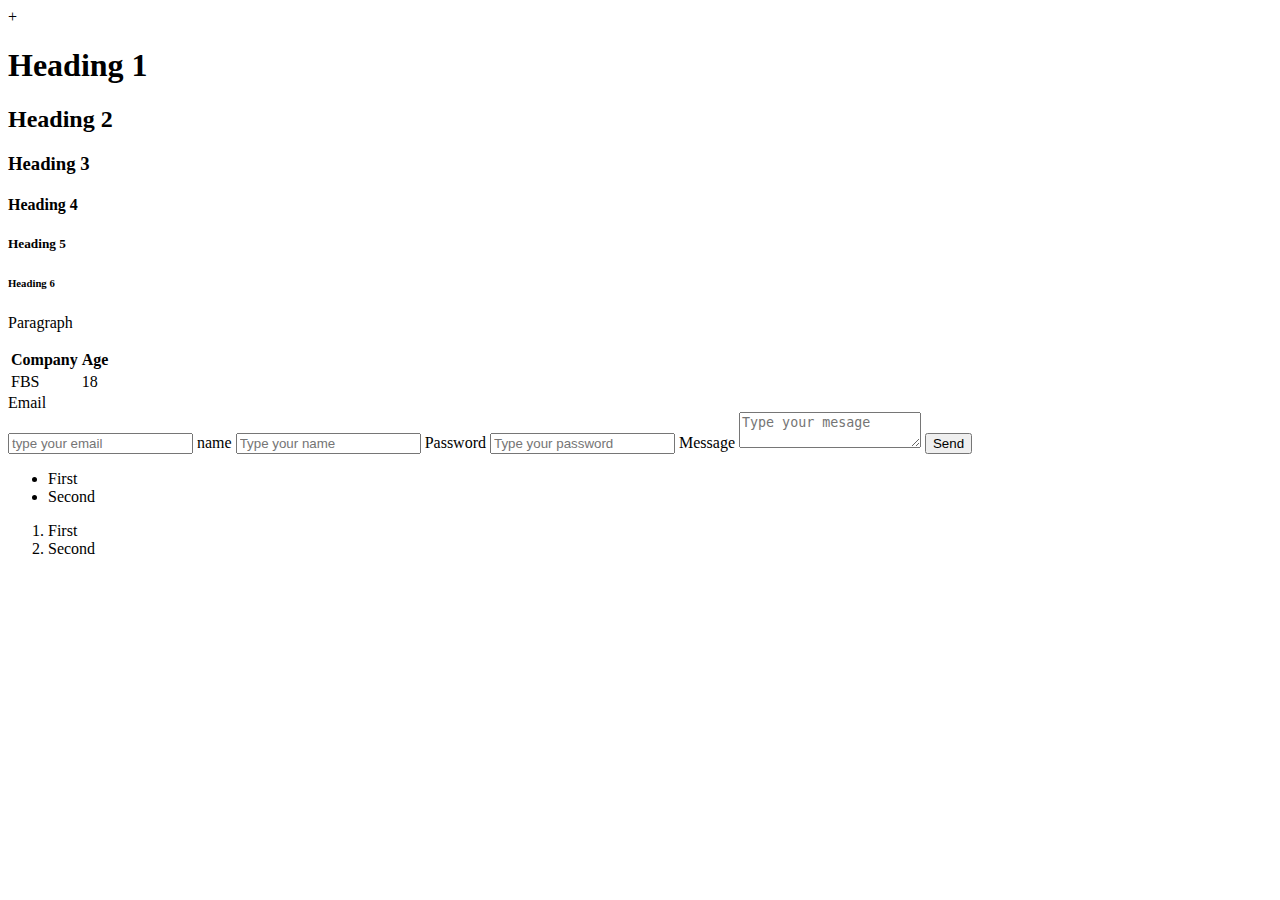
<file: index.html>
+<!DOCTYPE html>
<html lang="en">
<head>
    <meta charset="UTF-8">
    <meta name="viewport" content="width=device-width, initial-scale=1.0">
    <title>INSIDE STTYLE</title>
    <link rel="stylesheet" href="">
</head>
<body>
    <!-- HEADING TAG -->
   <h1>Heading 1</h1>
   <h2>Heading 2</h2>
   <h3>Heading 3</h3>
   <h4>Heading 4</h4>
   <h5>Heading 5</h5>
   <h6>Heading 6</h6>

   <P>Paragraph</P>

   <section id="banner">
    <div class="banner_left">
    </div>
    <div class="baner_left"></div>
    
   </section>

   <table>
      <tr>
          <th>Company</th>
          <th>Age</th>
      </tr>

    <tr>
        <td>FBS</td>
        <td>18</td>
    </tr>
    
   </table>
 <form action=""style=max-width: 10rem;>
    <!-- FOR EMAIL -->
   <form class="form">
   <div class="label">Email</div>
    <input type="email"
    placeholder="type your email">

   <!-- FOR NAME -->
    <label for="">name</label>
    <input type="Name"
    placeholder="Type your name">

    <!-- FOR PASSWORD -->
    <label for="">Password</label>
    <input type="Password"
    placeholder="Type your password">

     <!-- FOR MESSAGE -->
     <label for="">Message</label>
     <textarea Placeholder="Type your mesage" id="" ></textarea>

     <!-- FOE SEND -->
     <button>Send</button>

     <ul>
        <li>First</li>
        <li>Second</li>
     </ul>

     <ol>
        <li>First</li>
        <li>Second</li>
     </ol>

  

   </form>
</body>
</html>
</file>
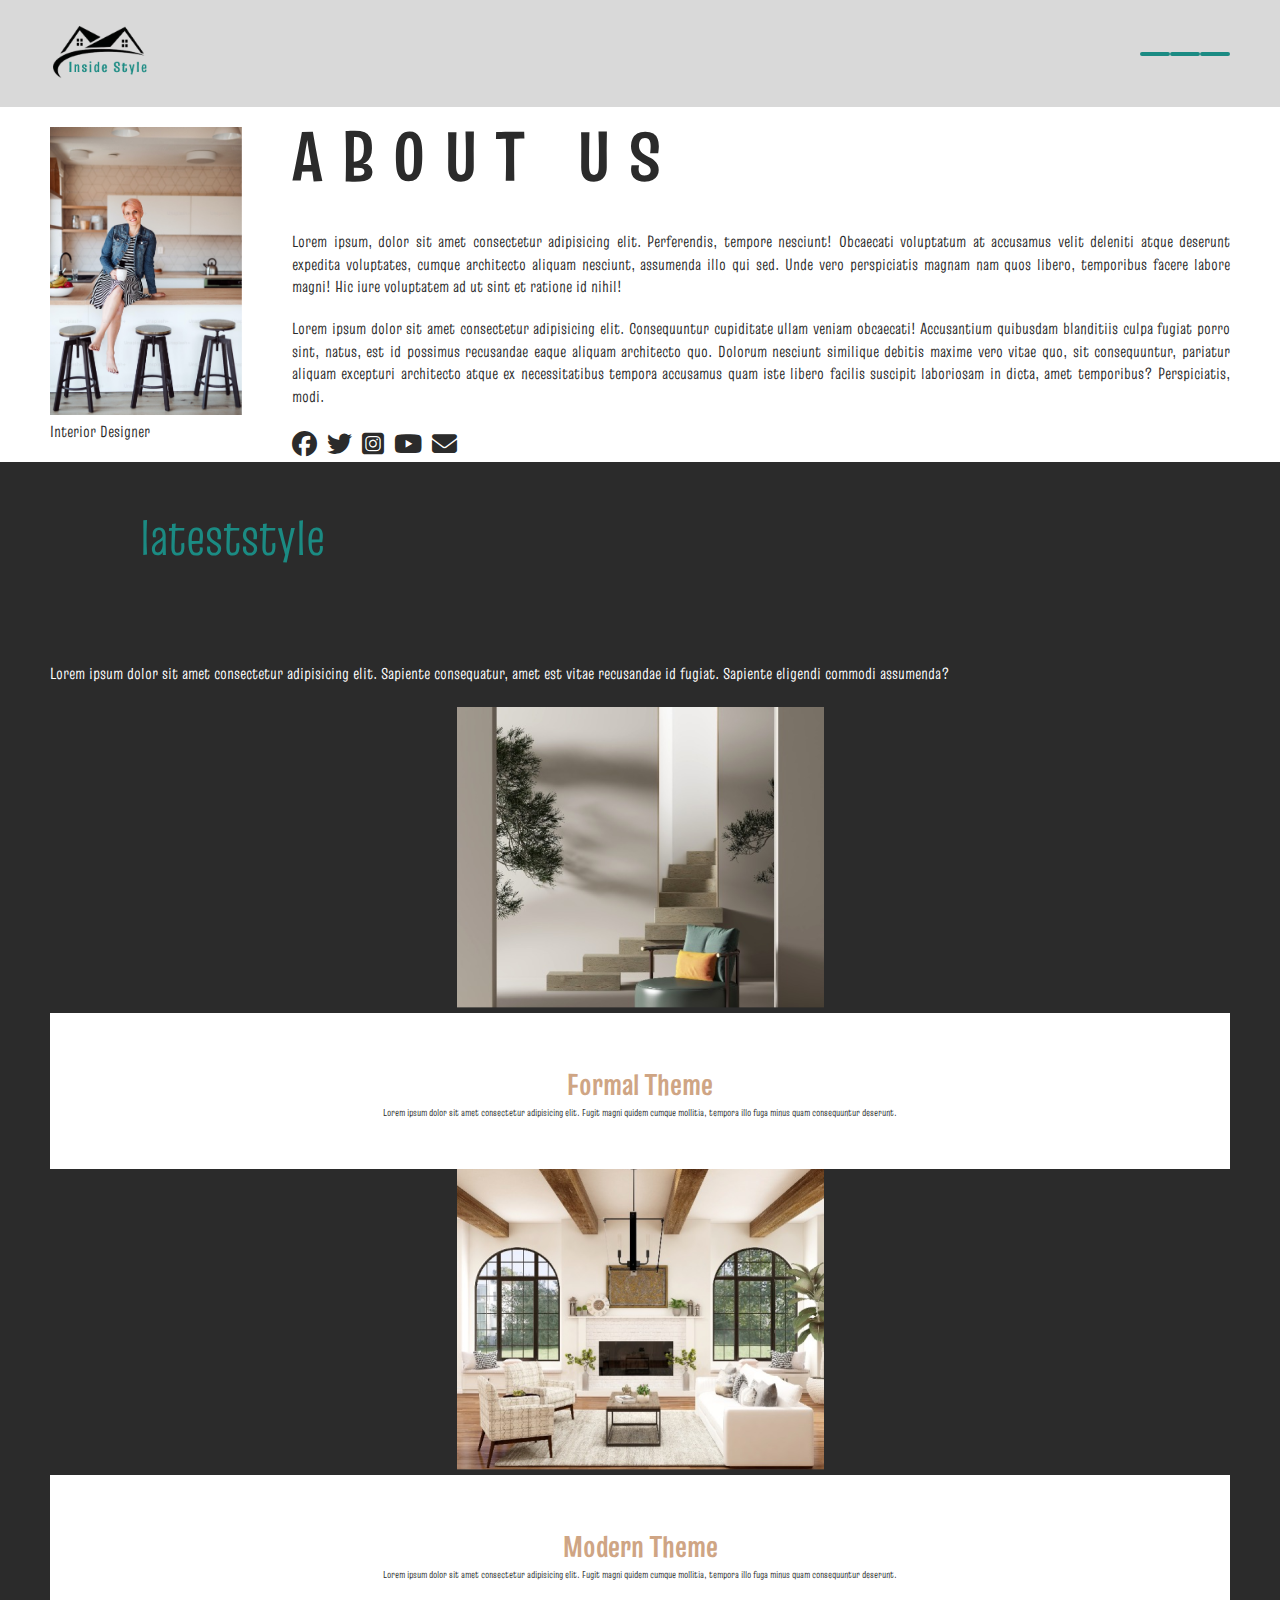
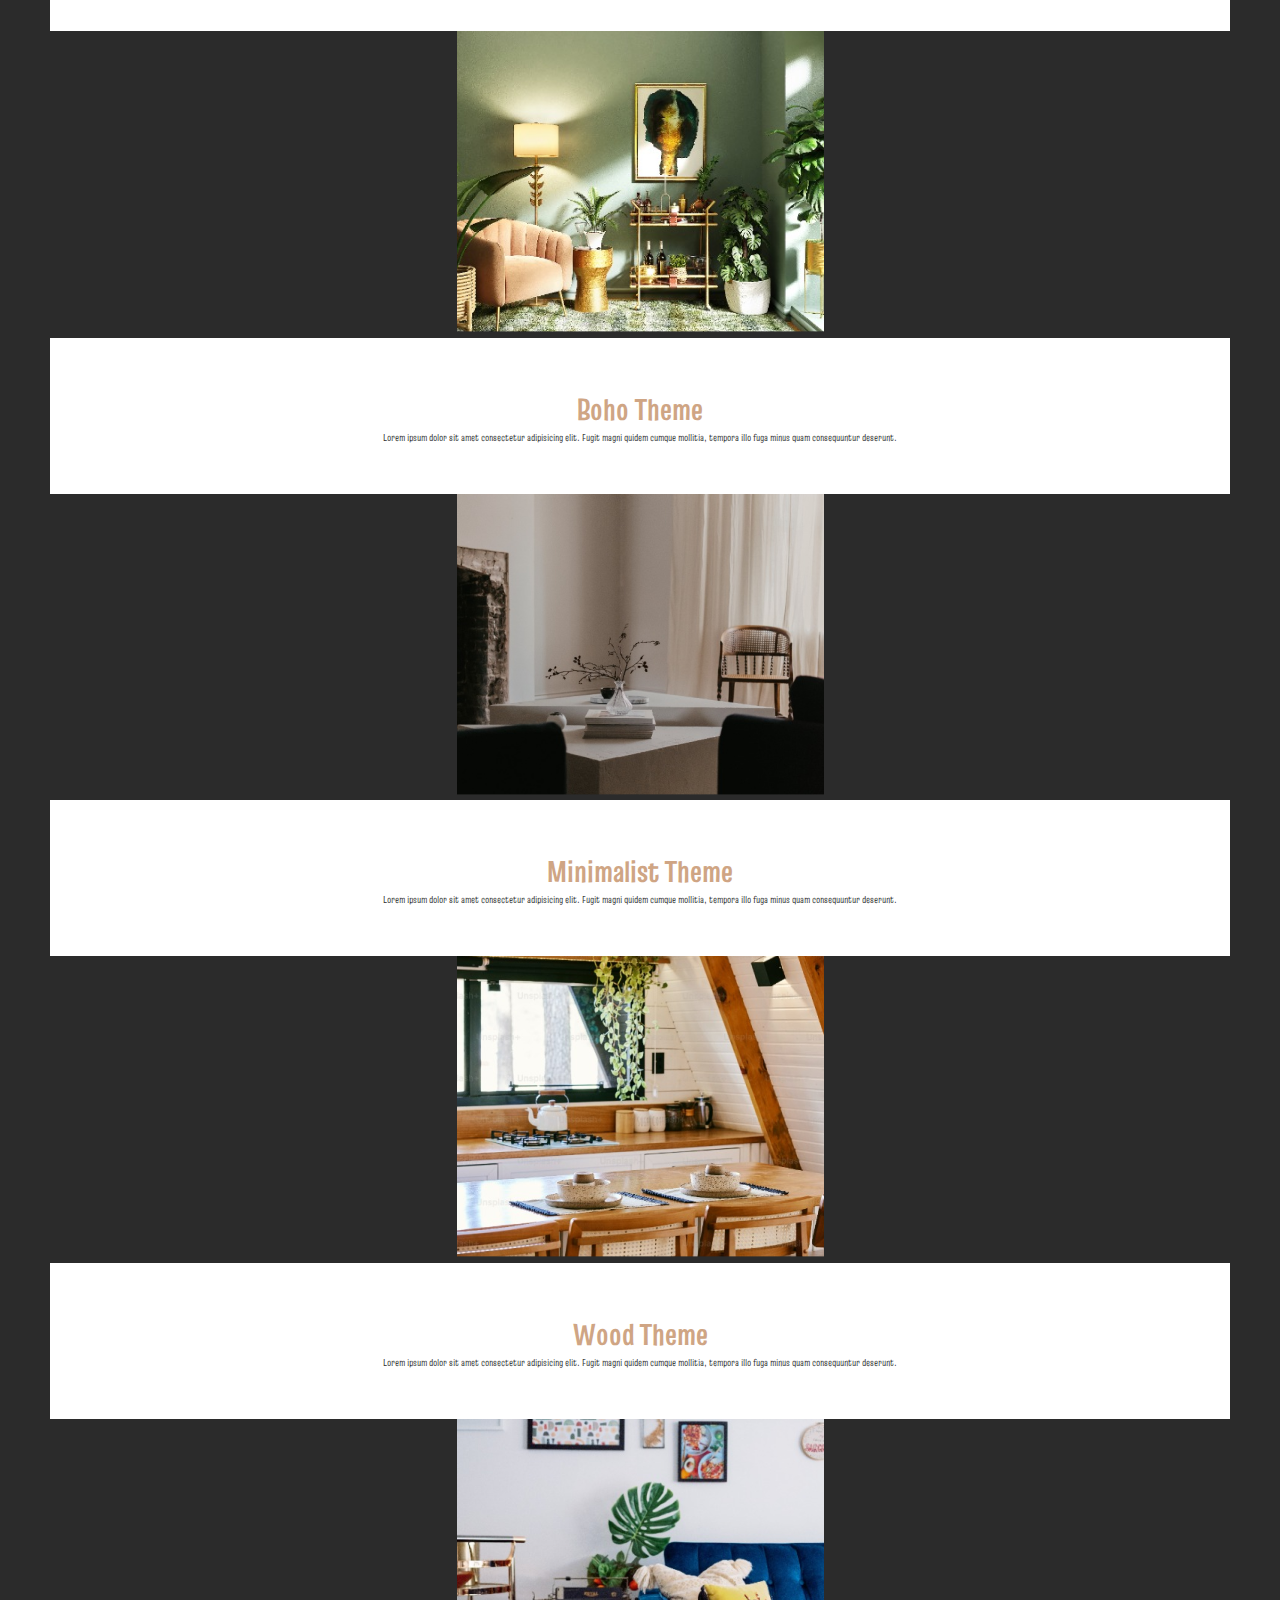
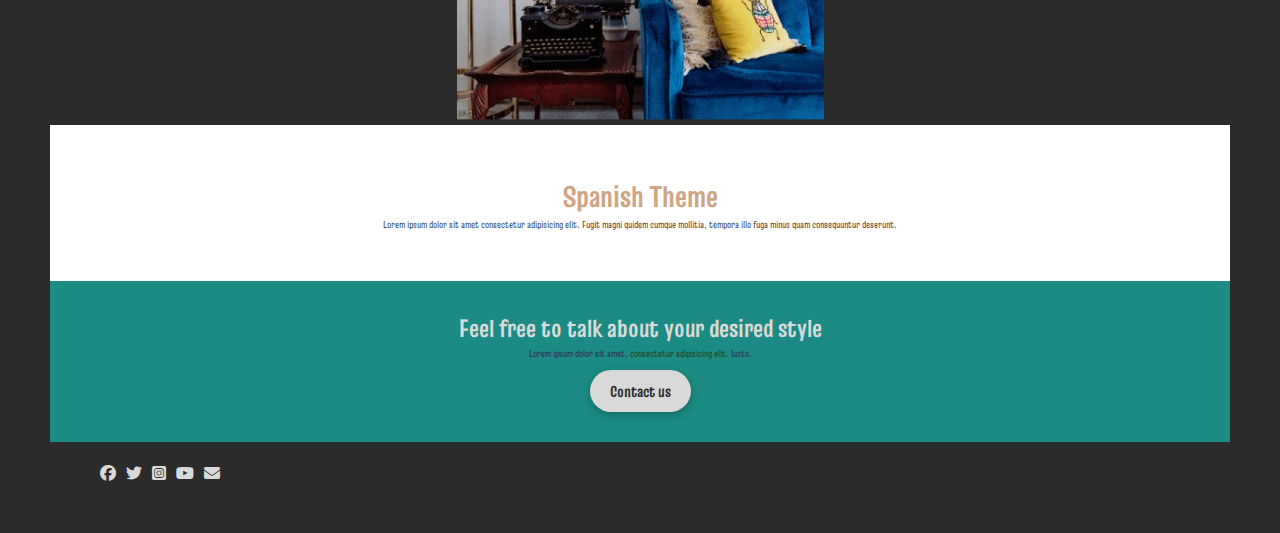
<file: about.html>
<!DOCTYPE html>
<html lang="en">
<head>
    <meta charset="UTF-8">
    <meta name="viewport" content="width=device-width, initial-scale=1.0">
    <title>Inside Style</title>
    <link rel="stylesheet" href="./syle.css">
    <link rel="stylesheet" href="https://cdnjs.cloudflare.com/ajax/libs/font-awesome/6.5.1/css/all.min.css">

</head>
<body>
    <!-- HEADER -->
    <header class="header">
        <div class="container">
            <div class="header_wrapper">
                <img src="./img/LOGO.png" alt="">
                <nav>
                    <!-- uol.header_nav>.li*5>a -->
                    <ul class="header_nav">
                        <li><a href="./home.html">HOME</a></li>
                        <li><a href="./about.html">ABOUT</a></li>
                        <li><a href="./catalog.html">CATALOG</a></li>
                        <li><a href="./updates.html">UPDATES</a></li>
                        <li><a href="./contacts.html">CONTACTS</a></li>
                    </ul>
                </nav>
                <div class="toggle_menu">
                    <span></span>
                    <span></span>
                    <span></span>
                </div>
            </div>
        </div>
    </header>

<!-- ABOUT BANNER -->
<section class="aboutBanner">
    <div class="container">
        <div class="aboutBanner_wrapper">
            <div class="aboutBanner_left">
                <img src="./img/about.png" alt="">
                <small>Interior Designer</small>
        </div>
        <div class="aboutBanner_right">
            <h1>ABOUT US</h1>
            <p>Lorem ipsum, dolor sit amet consectetur adipisicing elit. Perferendis, tempore nesciunt! Obcaecati voluptatum at accusamus velit deleniti atque deserunt expedita voluptates, cumque architecto aliquam nesciunt, assumenda illo qui sed. Unde vero perspiciatis magnam nam quos libero, temporibus facere labore magni! Hic iure voluptatem ad ut sint et ratione id nihil!</p>
            <p>Lorem ipsum dolor sit amet consectetur adipisicing elit. Consequuntur cupiditate ullam veniam obcaecati! Accusantium quibusdam blanditiis culpa fugiat porro sint, natus, est id possimus recusandae eaque aliquam architecto quo. Dolorum nesciunt similique debitis maxime vero vitae quo, sit consequuntur, pariatur aliquam excepturi architecto atque ex necessitatibus tempora accusamus quam iste libero facilis suscipit laboriosam in dicta, amet temporibus? Perspiciatis, modi.</p>
            <ul>
                <li><a href=""><i class="fa-brands fa-facebook"></i></a></li>
                <li><a href=""><i class="fa-brands fa-twitter"></i></a></li>
                <li><a href=""><i class="fa-brands fa-square-instagram"></i></a></li>
                <li><a href=""><i class="fa-brands fa-youtube"></i></a></li>
                <li><a href=""><i class="fa-solid fa-envelope"></i></a></li>
            </ul>
        </div>
    </div>
</section>

<!-- LATEST STYLE SECTION -->
<section class="latestsection">
    <div class="container">
        <h1>lateststyle</h1>
        <h5>Lorem ipsum dolor sit amet consectetur adipisicing elit. Sapiente consequatur, amet est vitae recusandae id fugiat. Sapiente eligendi commodi assumenda?</h5>
        <div class="latestsection_wrapper">
    </div>

>       <div>
        <div class="latestsection_card">
            <img src="./img/latest-1.png" alt="">
            <div class="latestsection_card-content">
                <h3>Formal Theme</h3>
                <p>Lorem ipsum dolor sit amet consectetur adipisicing elit. Fugit magni quidem cumque mollitia, tempora illo fuga minus quam consequuntur deserunt.</p>
        </div>
        <div>
            <div class="latestsection_card">
                <img src="./img/latest-2.png" alt="">
                <div class="latestsection_card-content">
                    <h3>Modern Theme</h3>
                    <p>Lorem ipsum dolor sit amet consectetur adipisicing elit. Fugit magni quidem cumque mollitia, tempora illo fuga minus quam consequuntur deserunt.</p>
            </div>
            <div>
                <div class="latestsection_card">
                    <img src="./img/latest-3.png" alt="">
                    <div class="latestsection_card-content">
                        <h3>Boho Theme</h3>
                        <p>Lorem ipsum dolor sit amet consectetur adipisicing elit. Fugit magni quidem cumque mollitia, tempora illo fuga minus quam consequuntur deserunt.</p>
                </div>
        
                <div>
                    <div class="latestsection_card">
                        <img src="./img/latest-4.png" alt="">
                        <div class="latestsection_card-content">
                            <h3>Minimalist Theme</h3>
                            <p>Lorem ipsum dolor sit amet consectetur adipisicing elit. Fugit magni quidem cumque mollitia, tempora illo fuga minus quam consequuntur deserunt.</p>
                    </div>
                    <div>
                        <div class="latestsection_card">
                            <img src="./img/latest-5.png" alt="">
                            <div class="latestsection_card-content">
                                <h3>Wood Theme</h3>
                                <p>Lorem ipsum dolor sit amet consectetur adipisicing elit. Fugit magni quidem cumque mollitia, tempora illo fuga minus quam consequuntur deserunt.</p>
                        </div>
                        <div>
                            <div class="latestsection_card">
                                <img src="./img/latest-6.png" alt="">
                                <div class="latestsection_card-content">
                                    <h3>Spanish Theme</h3>
                                    <p>Lorem ipsum dolor sit amet consectetur adipisicing elit. Fugit magni quidem cumque mollitia, tempora illo fuga minus quam consequuntur deserunt.</p>
                            </div>

            <sectio></sectio>



    <!-- CALL TO ACTION -->
<section class="cta">
    <div class="container">
        <div class="cta_wrapper">
            <h2>Feel free to talk about your desired style</h2>
            <p>Lorem ipsum dolor sit amet, consectetur adipisicing elit. Iusto.</p>
            <a href=""class="btn bg--semi-light">Contact us</a>
        </div>
    </div>
</section>
<!-- FOOOTER -->
<footer class="footer">
    <div class="container footer_wrapper">
        <ul>
            <li><a href=""><i class="fa-brands fa-facebook"></i></a></li>
            <li><a href=""><i class="fa-brands fa-twitter"></i></a></li>
            <li><a href=""><i class="fa-brands fa-square-instagram"></i></a></li>
            <li><a href=""><i class="fa-brands fa-youtube"></i></a></li>
            <li><a href=""><i class="fa-solid fa-envelope"></i></a></li>
        </ul>
        <p>Baloc Road, Brgy San Ignacio San Pablo City, Laguna 4000</p>
        <p>©INSIDESTYLE2023</p>
    </div>
</footer>
<script src="./scrips.js"></script>
</body>
</html>
</file>
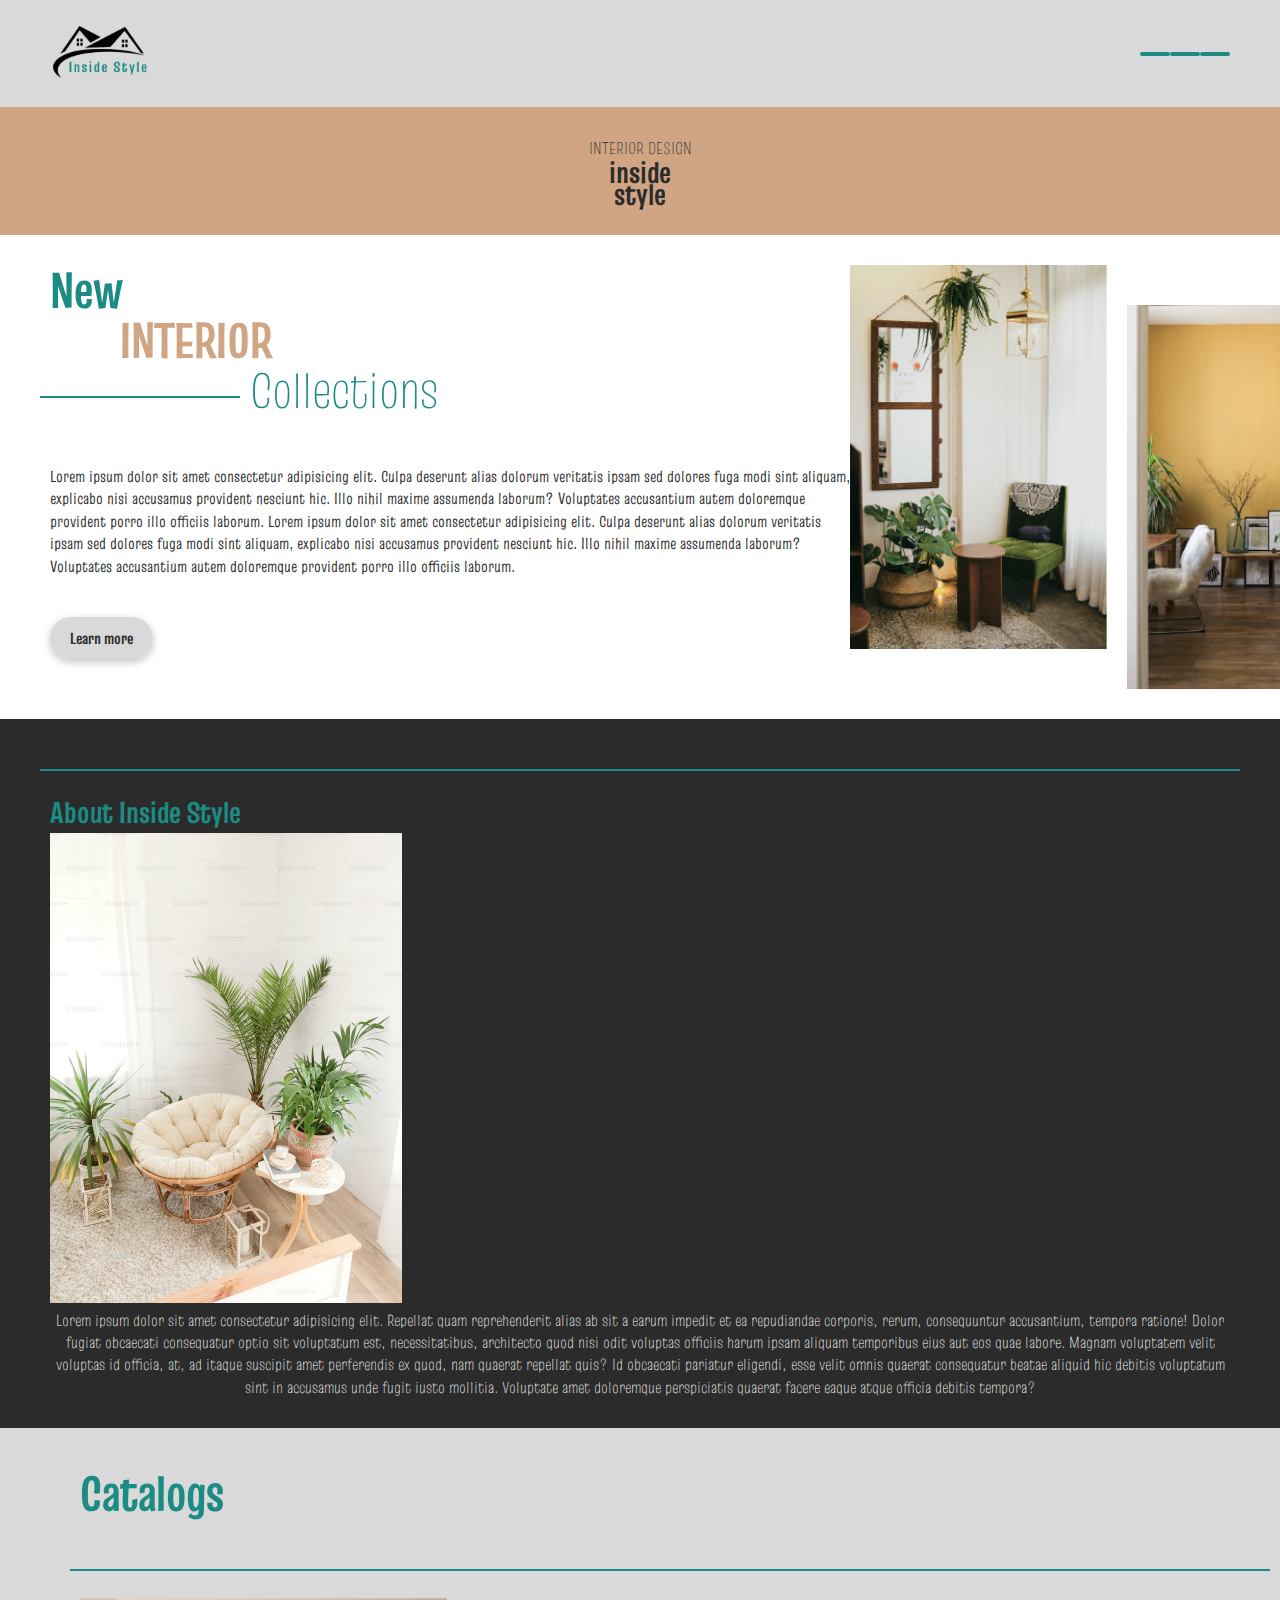
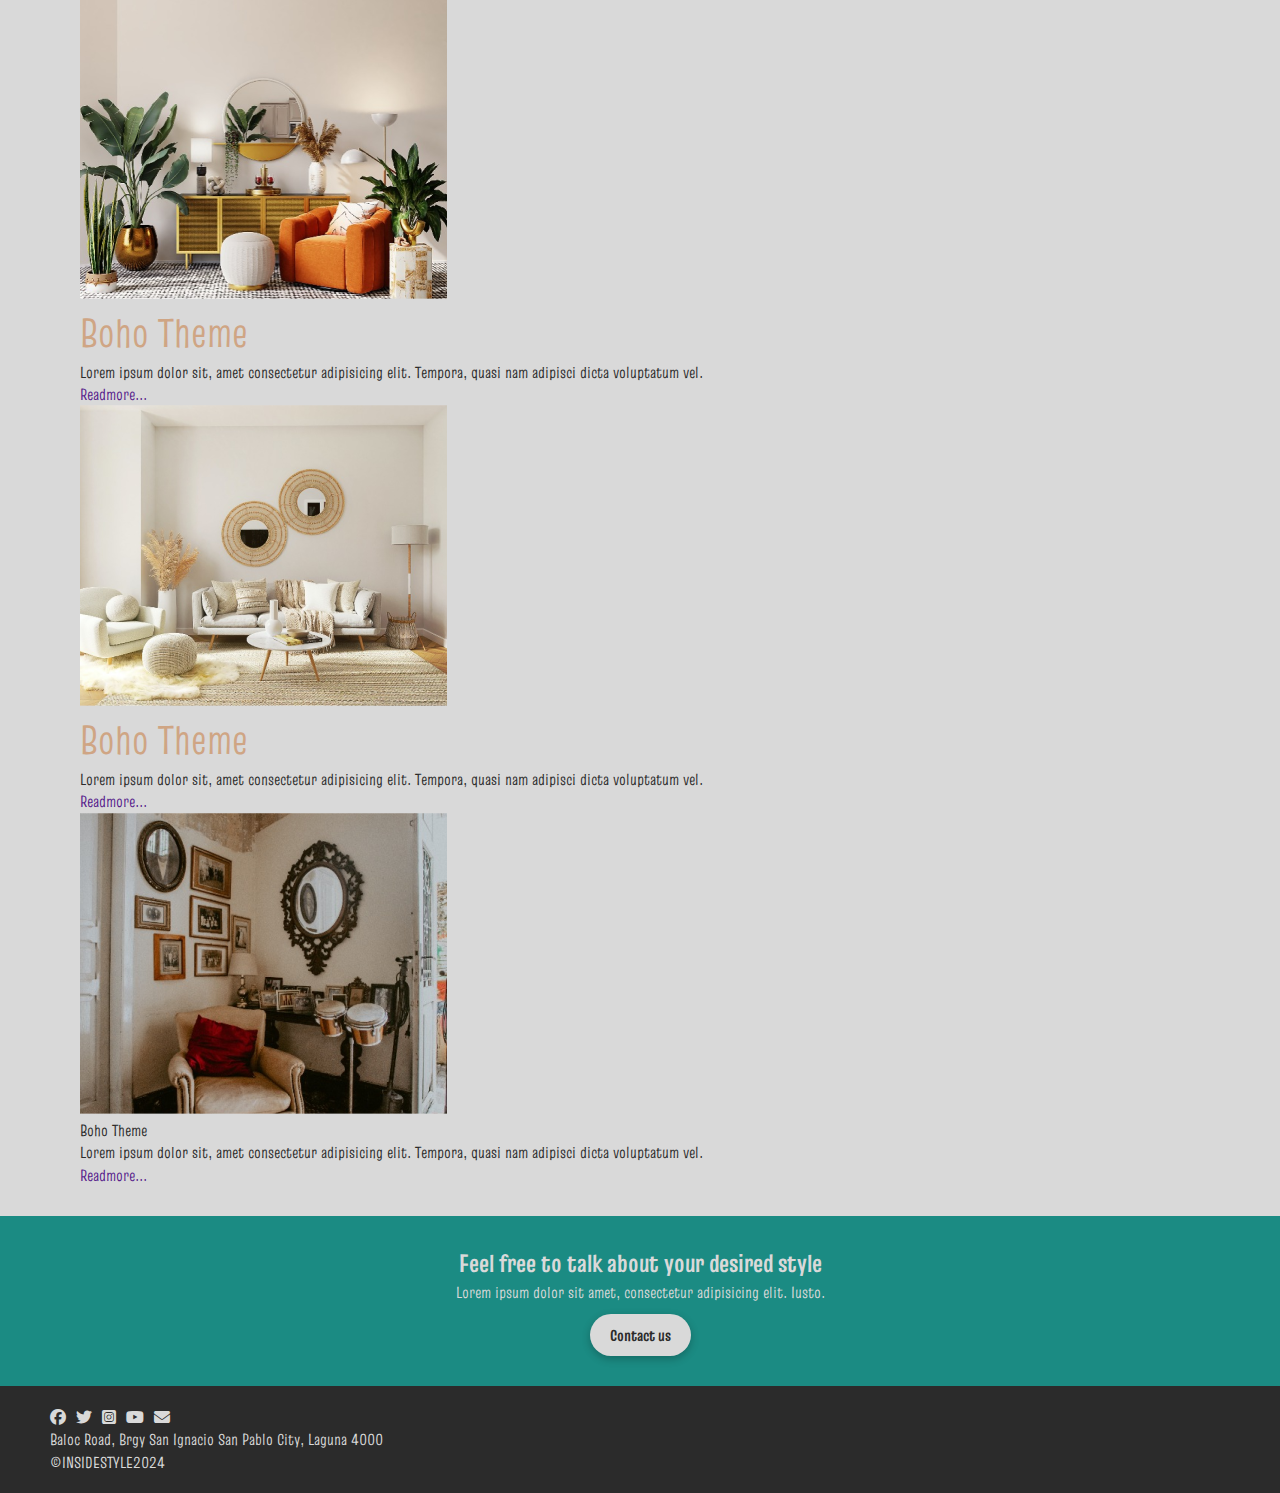
<file: home.html>
<!DOCTYPE html>
<html lang="en">
<head>
    <meta charset="UTF-8">
    <meta name="viewport" content="width=device-width, initial-scale=1.0">
    <title>Inside Style</title>
    <link rel="stylesheet" href="./syle.css">
    <link rel="stylesheet" href="https://cdnjs.cloudflare.com/ajax/libs/font-awesome/6.5.1/css/all.min.css">

</head>
<body>
    <!-- HEADER -->
    <header class="header">
        <div class="container">
            <div class="header_wrapper">
                <img src="./img/LOGO.png" alt="">
                <nav>
                    <!-- uol.header_nav>.li*5>a -->
                    <ul class="header_nav">
                        <li><a href="./home.html">HOME</a></li>
                        <li><a href="./about.html">ABOUT</a></li>
                        <li><a href="./catalog.html">CATALOG</a></li>
                        <li><a href="./updates.html">UPDATES</a></li>
                        <li><a href="./contacts.html">CONTACTS</a></li>
                    </ul>
                </nav>
                <div class="toggle_menu">
                    <span></span>
                    <span></span>
                    <span></span>
                </div>
            </div>
        </div>
    </header>
<!-- TOP -->
<section class="top">
    <div class="container">
        <div class="top_wrapper">
            <span>INTERIOR DESIGN</span>
            <h4>inside <br> style</h4>
        </div>
    </div>
</section>

<!-- HOME PAGE BANNER -->
<section class="homeBanner">
    <div class="container">
        <div class="homeBanner_wrapper">
            <!-- BANNER LEFT -->
            <div class="homeBanner_left">
                <ul>
                    <li> <span>New</span></li>
                    <li><span>INTERIOR</span></li>
                    <li><span>Collections</span></li>
                </ul>
                </p>Lorem ipsum dolor sit amet consectetur adipisicing elit. Culpa
                    deserunt alias dolorum veritatis ipsam sed dolores fuga modi sint
                    aliquam, explicabo nisi accusamus provident nesciunt hic. Illo
                    nihil maxime assumenda laborum? Voluptates accusantium autem
                    doloremque provident porro illo officiis laborum. Lorem ipsum
                    dolor sit amet consectetur adipisicing elit. Culpa deserunt alias
                    dolorum veritatis ipsam sed dolores fuga modi sint aliquam,
                    explicabo nisi accusamus provident nesciunt hic. Illo nihil maxime
                    assumenda laborum? Voluptates accusantium autem doloremque
                    provident porro illo officiis laborum.    
                </p>
                <a href=""class="btn bg--semi-light">Learn more</a>
            </div>
            <!-- BANNER RIGHT -->
            <div class="homeBanner_right">
            <img src="./img/banner-1.png" alt="">
            <img src="./img/banner-2.png" alt="">
        </div>
    </div>
</section>
<!-- ABOUT SECTION -->
<section class="aboutSection">
    <div class="container">
        <h2>About Inside Style</h2>
        <!-- left -->
        <div class="aboutSection_wrapper">
            <img src="./img/about-2.png" alt="">
            <p>Lorem ipsum dolor sit amet consectetur adipisicing elit. Repellat quam reprehenderit alias ab sit a earum impedit et ea repudiandae corporis, rerum, consequuntur accusantium, tempora ratione! Dolor fugiat obcaecati consequatur optio sit voluptatum est, necessitatibus, architecto quod nisi odit voluptas officiis harum ipsam aliquam temporibus eius aut eos quae labore. Magnam voluptatem velit voluptas id officia, at, ad itaque suscipit amet perferendis ex quod, nam quaerat repellat quis? Id obcaecati pariatur eligendi, esse velit omnis quaerat consequatur beatae aliquid hic debitis voluptatum sint in accusamus unde fugit iusto mollitia. Voluptate amet doloremque perspiciatis quaerat facere eaque atque officia debitis tempora?</p>

    </div>
</section>
<!-- CATALOG SECTION -->
<section class="catalogSection">
    <div class="container">
        <h2>Catalogs</h2>
        <div class="catalogSection_wrapper">

            <div class="catalogSection_card">
                <img src="./img/catalog-1.png" alt="">
                <div class="catalogSection_card--content">
                    <h3>Boho Theme</h3>
                    <p>Lorem ipsum dolor sit, amet consectetur adipisicing elit. Tempora, quasi nam adipisci dicta voluptatum vel.<p>
                    <a href="" class="btn--nobg" >Readmore...</a>
                
                </div>
            </div>
            <div class="catalogSection_card2">
                <img src="./img/catalog-2.png" alt="">
                <div class="catalogSection_card--content">
                    <h4>Boho Theme</h4>
                    <p>Lorem ipsum dolor sit, amet consectetur adipisicing elit. Tempora, quasi nam adipisci dicta voluptatum vel.<p>
                    <a href="" class="btn--nobg" >Readmore...</a>
                
                </div>
            </div>
            <div class="catalogSection_card3">
                <img src="./img/catalog-3.png" alt="">
                <div class="catalogSection_card--content">
                    <h3>Boho Theme</h3>
                    <p>Lorem ipsum dolor sit, amet consectetur adipisicing elit. Tempora, quasi nam adipisci dicta voluptatum vel.<p>
                    <a href="" class="btn--nobg" >Readmore...</a>
                
                </div>
            </div>
        </div>
    </div>
</section>
<!-- CALL TO ACTION -->
<section class="cta">
    <div class="container">
        <div class="cta_wrapper">
            <h2>Feel free to talk about your desired style</h2>
            <p>Lorem ipsum dolor sit amet, consectetur adipisicing elit. Iusto.</p>
            <a href=""class="btn bg--semi-light">Contact us</a>
        </div>
    </div>
</section>
<!-- FOOOTER -->
<footer class="footer">
    <div class="container footer_wrapper">
        <ul>
            <li><a href=""><i class="fa-brands fa-facebook"></i></a></li>
            <li><a href=""><i class="fa-brands fa-twitter"></i></a></li>
            <li><a href=""><i class="fa-brands fa-square-instagram"></i></a></li>
            <li><a href=""><i class="fa-brands fa-youtube"></i></a></li>
            <li><a href=""><i class="fa-solid fa-envelope"></i></a></li>
        </ul>
        <p>Baloc Road, Brgy San Ignacio San Pablo City, Laguna 4000</p>
        <p>©INSIDESTYLE2024</p>
    </div>
</footer>
<script src="./scrips.js"></script>
</body>
</html>
</file>
<file: syle.css>
@import url("https://fonts.googleapis.com/css2?family=Truculenta:opsz,wght@12..72,100;12..72,400;12..72,700&display=swap");
/* repeatable pattern */
:root {
  --clr-dark: #2b2b2b;
  --clr-light: #fff;
  --clr-primary: #1b8b83;
  --clr-secondary: #cfa584;
  --clr-semilight: #d9d9d9;
  --font: "Truculenta", sans-serif;
}
*{
  -webkit-box-sizing: border-box;
  -moz-box-sizing: border-box;
  box-sizing: border-box;
}
*:before,
*:after {
  -webkit-box-sizing: border-box;
  -moz-box-sizing: border-box;
  box-sizing: border-box;
}
html,
body,
div,
span,
applet,
object,
iframe,
h1,
h2,
h3,
h4,
h5,
h6,
p,
blockquote,
pre,
a,
abbr,
acronym,
address,
big,
cite,
code,
del,
dfn,
em,
font,
ins,
kbd,
q,
s,
samp,
small,
strike,
strong,
sub,
sup,
tt,
var,
dl,
dt,
dd,
ol,
ul,
li,
fieldset,
form,
label,
legend,
table,
caption,
tbody,
tfoot,
thead,
tr,
th,
td {
  border: 0;
  font-family: inherit;
  font-size: 100%;
  font-style: inherit;
  font-weight: inherit;
  margin: 0;
  outline: 0;
  padding: 0;
  vertical-align: baseline;
  scroll-behavior: smooth;
  list-style: none;
}
html {
  font-size: 62.5%;
  height: 100%;
}
body {
  color: var(--clr-dark);
  font-family: var(--font);
  font-size: 1.6rem;
  overflow-x: hidden;
  line-height: 1.4;
}
table {
  border-collapse: collapse;
  border-spacing: 0;
}
article,
aside,
footer,
header,
nav,
section,
time {
  display: block;
}
a {
  text-decoration: none;
}
img {
  max-width: 100%;
}
/* margin */
.container {
  width: 100%;
  max-width: 150rem;
  margin: 0 auto;
  padding: 0 5rem;
}
/* HEADER */
  .header{
    padding: 2rem 0;
    background-color: var(--clr-semilight);
  }
  .header_wrapper{
    display: flex;
    justify-content: space-between;
    align-items: center;
  }
  .header_nav{
    display: flex;
    gap: 2rem;
  }
  .header .header_wrapper ul li a{
    font-weight: 700;
    color: var(--clr-dark);
    font-size: 2rem;
  }
  .header .header_wrapper ul li a:hover{
    color: var(--clr-primary);
  }
/* MOBILE RESPONSIVE */
.header .toggle_menu span{
  color: var(--clr-primary);
  width: 3rem;
  height: .3rem;
  border: 2px solid;
  border-radius: 1rem;
}
.header .toggle_menu{
  display: flex;
}
@media screen and (max-width: 520px){
  .header .toggle_menu {
    display: flex;
    flex-direction: column;
    gap: 0.5rem;
  }

  .header .header_nav {
    position: fixed;
    top: 0;
    height: 100vh;
    width: 100%;
    background-color: var(--clr-semilight);
    display: flex;
    text-align: center;
    justify-content: center;
    flex-direction: column;
    z-index: 9;
    transition: all 0.5s ease;
    transform: translateY(-18rem);
    margin-top: 26rem;
    gap: 2rem;
    right: -100%;
  }
  .header_nav.open{
    right: 0;
    transition: all 0.5s ease;
  }

  .header .header_wrapper img {
    width: 10rem;
  }

  .toggle_menu.open span:first-child{
    transform: translate(0, 10px) rotate(230deg);
    transition: .5s ease;
  }
  .toggle_menu.open span:nth-child(2){
    opacity: 0;
    transition: .5s ease;
  }
  .toggle_menu.open span:last-child{
    transform: translate(0, -7px) rotate(-230deg);
    transition: .5s ease;
  }
}

@media screen and (max-width: 520px){
  .header .toggle_menu {
    display: flex;
    flex-direction: column;
    gap: 0.5rem;
  }
}
  .header .header_nav {
    position: fixed;
    top: 0;
    height: 100vh;
    width: 100%;
    background-color: var(--clr-semilight);
    display: flex;
    text-align: center;
    justify-content: center;
    flex-direction: column;
    z-index: 9;
    transition: all 0.5s ease;
    transform: translateY(-18rem);
    margin-top: 26rem;
    gap: 2rem;
    right: -100%;
  }
  .header_nav.open{
    right: 0;
    transition: all 0.5s ease;
  }

  .header .header_wrapper img {
    width: 10rem;
  }
  .toggle_menu.open span:first-child{
    transform: translate(0, 10px) rotate(230deg);
    transition: .5s ease;
  }
  .toggle_menu.open span:nth-child(2){
    opacity: 0;
    transition: .5s ease;
}
.toggle_menu.open span:last-child{
  transform: translate(0, -7px) rotate(-230deg);
  transition: .5s ease;
}

/* TOP */
.top {
  background-color: var(--clr-secondary);
  padding: 3rem 0;
  text-align: center;
}
.top span {
  font-size: 1.7rem;
  font-weight: 100;
  margin-bottom: 5rem;
}
.top h4 {
  line-height: 2.2rem;
  font-size: 3rem;
  font-weight: 700;
}
/* HOME BANNER */
.homeBanner {
  padding: 3rem 0;
  padding-bottom: 7rem;
}
.homeBanner_wrapper {
  display: flex;
  justify-content: space-between;
}
.homeBanner_left {
  max-width: 80rem;
}
.homeBanner_left ul li {
  line-height: 5rem;
}
.homeBanner_left ul li:first-child {
  color: var(--clr-primary);
  font-size: 5rem;
  font-weight: 700;
}
.homeBanner_left ul li:nth-child(2) {
  color: var(--clr-secondary);
  font-size: 5rem;
  font-weight: 700;
  margin-left: 7rem;
}
.homeBanner_left ul li:last-child {
  /* position: absolute; */
  color: var(--clr-primary);
  font-size: 5rem;
  font-weight: 100;
}
.homeBanner_left ul li:last-child:before {
  display: inline-block;
  position: relative;
  content: "";
  background-color: var(--clr-primary);
  width: 20rem;
  height: 0.2rem;
  bottom: 1rem;
  right: 1rem;
}
.homeBanner_left p {
  margin-bottom: 5rem;
}
.homeBanner_right {
  display: flex;
  gap: 2rem;
}
.homeBanner_right img:last-child {
  position: relative;
  top: 4rem;
}
@media screen and (max-width: 520px){
  .homeBanner_wrapper{
    flex-direction: column;
  }
  .homeBanner_left ul li:last-child::before{
    width: 10rem;
  }
  .homeBanner_right{
    display: none;

  }
}

/* ABOUT SECTION */
.aboutSection{
  padding: 3rem 0;
  background-color: var(--clr-dark);
}
.aboutSection  h2{
  color: var(--clr-primary);
  font-size: 3rem;
  font-weight: 700;
}
.aboutSection  h2::before{
  display: inline-block;
  position: relative;
  content: " ";
  background-color: var(--clr-primary);
  height: .2rem;
  width: 120rem;
  bottom: 1rem;
  right: 1rem;
}
.aboutSection__wrapper ul{
  display: flex;
  justify-content: space-between;
  gap: 5rem;
}
.aboutSection__right{
  max-width: 100rem;
}
.aboutSection__right p{
color: var(--clr-light);
margin-bottom: 2rem;
}
.aboutSection_wrapper p{
  color: var(--clr-light);
  text-align: center;
  font-weight: 1;
}

/* ABOUT SECTION MOBILE */
@media screen and (max-width:520px) {
.aboutSection__left {
  display: none;
}
.aboutSection  h2::before{
  display: none;
}
}


/* CATALOG SECTION */
.catalogSection{
  padding: 3rem;
  background-color: var(--clr-semilight);
}
.catalogSection h2{
  color: var(--clr-primary);
  font-size: 5rem;
  font-weight: 700;
}
.catalogSection h2::after{
  display: inline-block;
  position: relative;
  content: " ";
  background-color: var(--clr-primary);
  height: .2rem;
  width: 120rem;
  bottom: 1rem;
  right: 1rem;
}
.catalogSection_card h3{
  color: var(--clr-secondary);
  font-size: 4rem;
}
.catalogSection_card2 h4{
  color: var(--clr-secondary);
  font-size: 4rem;
}

/* CATALOG SECTION MOBILE */
@media screen and (max-width:520px) {
  .catalogSection h2::after{
    display: none;
  }
  .catalogSection__wrapper{
    grid-template-columns: 1fr;
    gap: 1rem;
  }
}

/* INTERIOR PACKAGE */
.package {
  background-color: var(--clr-light);
}
.package h2 {
  color: var(--clr-primary);
  font-size: 5rem;
  font-weight: 700;
}
.package_left h1{
  color: var(--clr-primary);
  font-size: 5rem;
  font-weight: 700;
  margin-left: 60rem;
}
.package_wrapper{
  margin-left: 10rem;
}
.package_wrapper1{
  margin-left:90rem;

}
.package_right1 h3{
color: var(--clr-primary);
font-size: 5rem;
font-weight: 700;

}

.package_right h2{
  color: var(--clr-primary);
  font-weight: 700;
  justify-content: center;
  display: flex;
}
/* ABOUT BANNER MOBILE */
@media screen and (max-width: 520px){
  .aboutBanner_left{
    display: none;
  }
  .aboutBanner_right h1{
    font-size: 4rem;
  }
  .aboutBanner_right ul li a{
    font-size: 1.5rem;
  }
  
}

/* LATEST SECTION */
.latestsection{
  background-color: var(--clr-dark);
}
.latestsection h1{
color: var(--clr-primary);
font-size: 5rem;
margin-bottom: 5rem;
padding: 4rem;;
margin-left: 5rem;
}
.latestsection h5{
  color: var(--clr-light);
}
.latestsection_card{
text-align: center;
grid-gap: 50rem;
}
.latestsection p{
  color: var(--clr-dark);
  font-size: 1rem;
}
.latestsection h3{
  color: var(--clr-secondary);
  font-size: 3rem;
  font-weight: 700;
}
.latestsection_card-content{
  background-color: var(--clr-light);
  padding: 5rem;
  
}
/* CALL TO ACTION */
.cta{
  padding: 3rem 0;
  background-color: var(--clr-primary);
  color: var(--clr-semilight);
}
.cta_wrapper{
  display: flex;
  flex-direction: column;
  justify-content: center;
  align-items: center;
}
.cta h2{
font-size: 2.5rem;
font-weight: 700;
}
.cta p{
  margin-bottom: 1rem;
}
/* FOOTER */
.footer{
  background-color: var(--clr-dark);
  color: var(--clr-semilight);
  padding: 2rem 0;
}
.footer__wrapper{
  display: flex;
  justify-content: space-between;
}
.footer ul{
  display: flex;
  gap: 1rem;
}
.footer ul li a{
  color: var(--clr-semilight);
}


/* FOOTER MOBILE */
@media screen and (max-width: 520px){
  .footer__wrapper{
    flex-direction: column;
    align-items: center;
    justify-content: center;
  }
}
@media screen and (max-width:520px){
  .footer__wrapper{
    flex-direction: column;
    align-items: center;
    justify-content: center;
  }
}

/* ABOUT PAGE BANNER */
.aboutanner{
  padding: 3rem 0;
}
.aboutBanner_wrapper{
  display: flex;
  justify-content: space-between;
  align-items: center;
  gap: 5rem;
}
.aboutBanner_right{
  min-width: 85rem;
}
.aboutBanner_right h1{
  font-size: 7rem;
  font-weight: 700;
  letter-spacing: 2rem;
  margin-bottom: 2.5rem;
}
.aboutBanner_right p{
  margin-bottom: 2rem;
  text-align: justify;
}
.aboutBanner_right ul{
  display: flex;
  gap: 1rem;
}
.aboutBanner_right ul li a{
  color: var(--clr-dark);
  font-size: 2.5rem;
}
/* CATALOG PAGE BANNER */
.catalogBanner--bg{
  background: linear-gradient(
      rgba(255, 255, 255, 0.5),
      rgba(255, 255, 255, 0.5)
    ),
    url(./img/catalog-banner.png);
  height: 100vh;
  background-size: cover;
  background-repeat: no-repeat;
/* to center the text */
display: flex;
font-display: column;
justify-content: center;
text-align: center;

}
.catalogBanner h1{
  font-size: 7rem;
  font-weight: 700;
  color: var(--clr-primary);
  text-align: center;
}
.catalogBanner p{
  font-size: 2rem;
  line-height: 2.5rem;
  
  
}

/* REPEATER */
.btn {
  background-color: transparent;
  border: transparent;
  border-radius: 10rem;
padding: 1rem 2rem;
box-shadow: rgba(0, 0, 0, 0.24) 0px 3px 8px;
font-weight: 700;
}
.btn.bg--semi-light {
  background-color: var(--clr-semilight);
  color: var(--clr-dark);
}
.btn.bg--semi-light:hover {
  background-color: var(--clr-dark);
}
.btn-nobg{
  color: var(--clr-dark);
}
.btn--nobg:hover{
  color: var(--clr-primary);
}

/* UPDATES */
.updates{
  background-color: var(--clr-light);
  padding: 10rem;
}
.updates H1{
  color: var(--clr-primary);
  font-size: 5rem;
  font-weight: 700;
  text-align: center;
  margin-bottom: 1rem;
}
.updates_right{
  position: relative;
  top: 4rem;
  flex-direction: row-reverse;
  display: flex;
  
}
/* BILDING DESIGN */
.updates{
  padding: 50px 0;
}
.updates h2{
  color: var(--clr-primary);
  font-size: 2.5rem;
  font-weight: 600;
}
.updatesSection_wrapper{
  display: grid;
  grid-template-columns: 2.5fr 1fr;
  grid-gap: 50px;
}
.updates_card{
  display: grid;
  grid-template-columns: 1fr 1fr;
  grid-gap: 50px;
}
/* catalog */
.catalog{
  padding:  50px 0;
  background-color: var(--clr-light);
}
.catalog h2{
  margin-bottom: 20px;
  text-align: center;
  color: var(--clr-secondary);
}
.catalog h3{
  margin-bottom: 20px;
  text-align: center;
  color: var(--clr-secondary);
}
.catalog__wrapper{
  display: grid;
  grid-template-columns: 2.5fr 1fr;
  grid-gap: 50px;
}
.catalog__cards{
  display: grid;
  grid-template-columns: 1.5fr 1fr;
  grid-gap: 20px;
}
.catalog__cards{
  display: grid;
  grid-template-columns: 1fr 1fr;
  grid-gap: 50px;
}
.catalog__cards .cards{
  padding: 28;
  background-color: var(--clr-semilight);
}

.catalog__sidebar ul{
  list-style: none;
}

.catalog__sidebar ul li{
  margin-bottom: 20px;
  font-weight: bold;
  display: flex;
  justify-content: space-between;
}

  

.recents{
  padding: 50px;
}
.recent h1{
  margin-bottom: 20px;
  text-align: center;
  font-weight: 600;
  color: var(--clr-primary);
}
.recents__wrapper{
  display: grid;
  grid-template-columns: 1fr 1fr 1fr;
  grid-gap:  20px;
}
.recents__wrapper ul{
  list-style: none;
  display:flex;
  justify-content: space-between;
}
  .project__wrapper img{
    width: 100;
    margin-bottom: 10px;
  }
  /* CONTACTs */
.contacts5 {
  padding: 20REM 0;
}

.contacts5 h2 {
  font-size: 30px;
  font-weight: 700;
}

.contacts5 h1 {
  font-size: 40px;
  font-weight: 700;
  color: var(--clr-primary);
}
.contacts5_wrapper {
  display: grid;
  grid-template-columns: 1fr 1fr;
  grid-gap: 30px;
}
.contacts_Info{
  border: none;
  background-color: var(transparent);
  width: 100%;
  border-bottom: 1px solid gray;
  padding: 10px 16px;
}

.contacts_form button {
  width: 100%;
  padding: 10px 16px;
  background-color: var(--clr-dark);
  color: var(--clr-light);
  margin-top: 10px;   
  border: none;
  border-radius: 20px;
  font-weight: 700;
  letter-spacing: 1rem;
}
.contacts_Info{
  background-color: var(--clr-dark);
  color: var(--clr-light);
  padding: 40px;
}

.contacts_Info {
  margin-bottom: 20px;
  display: flex;
  align-items: center;
  gap: 30px;
}

.contacts_info {
  color: var(--clr-secondary);
  font-size: 2.5rem;
}

@media (max-width: 520px) {
  .package_card {
    flex-direction: column;
    justify-content: center;
    align-items: center;
    padding: 0 15px;
  }
  .updates_wrapper {
    flex-direction: column;
  }
}
</file>
